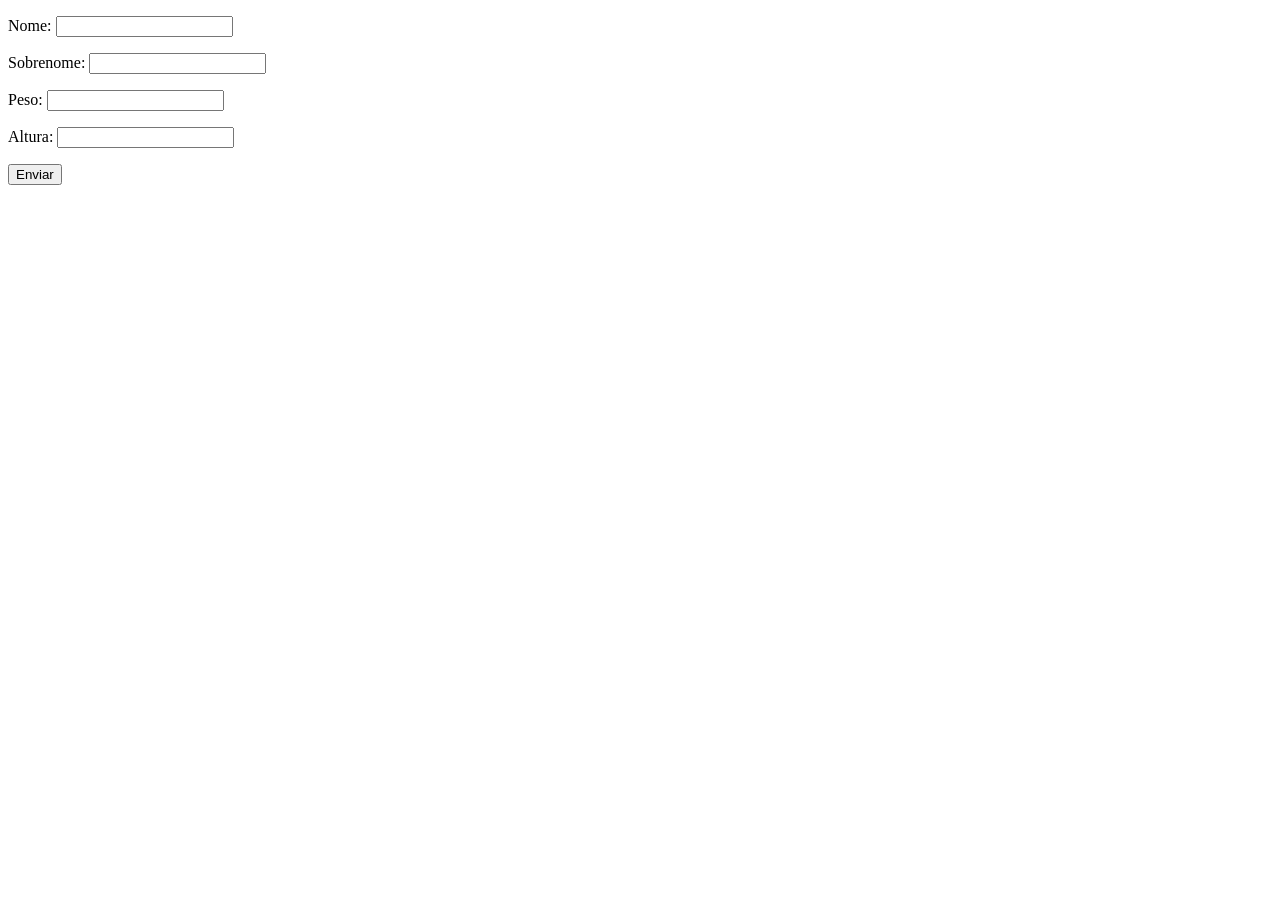
<file: aula20/index.html>
<!DOCTYPE html>
<html lang="pt-BR">

<head>
    <meta charset="UTF-8">
    <title>Exercícios</title>
</head>

<body>
    <form class="form" action="" method="get">
        <p>Nome: <input type="text" class="nome"></p>
        <p>Sobrenome: <input type="text" class="sobrenome"></p>
        <p>Peso: <input type="number" class="peso"></p>
        <p>Altura: <input type="number" class="altura"></p>
        <button>Enviar</button>
    </form>
    <div class="resultado"></div>
    <script src="js/script.js"></script>
</body>

</html>
</file>
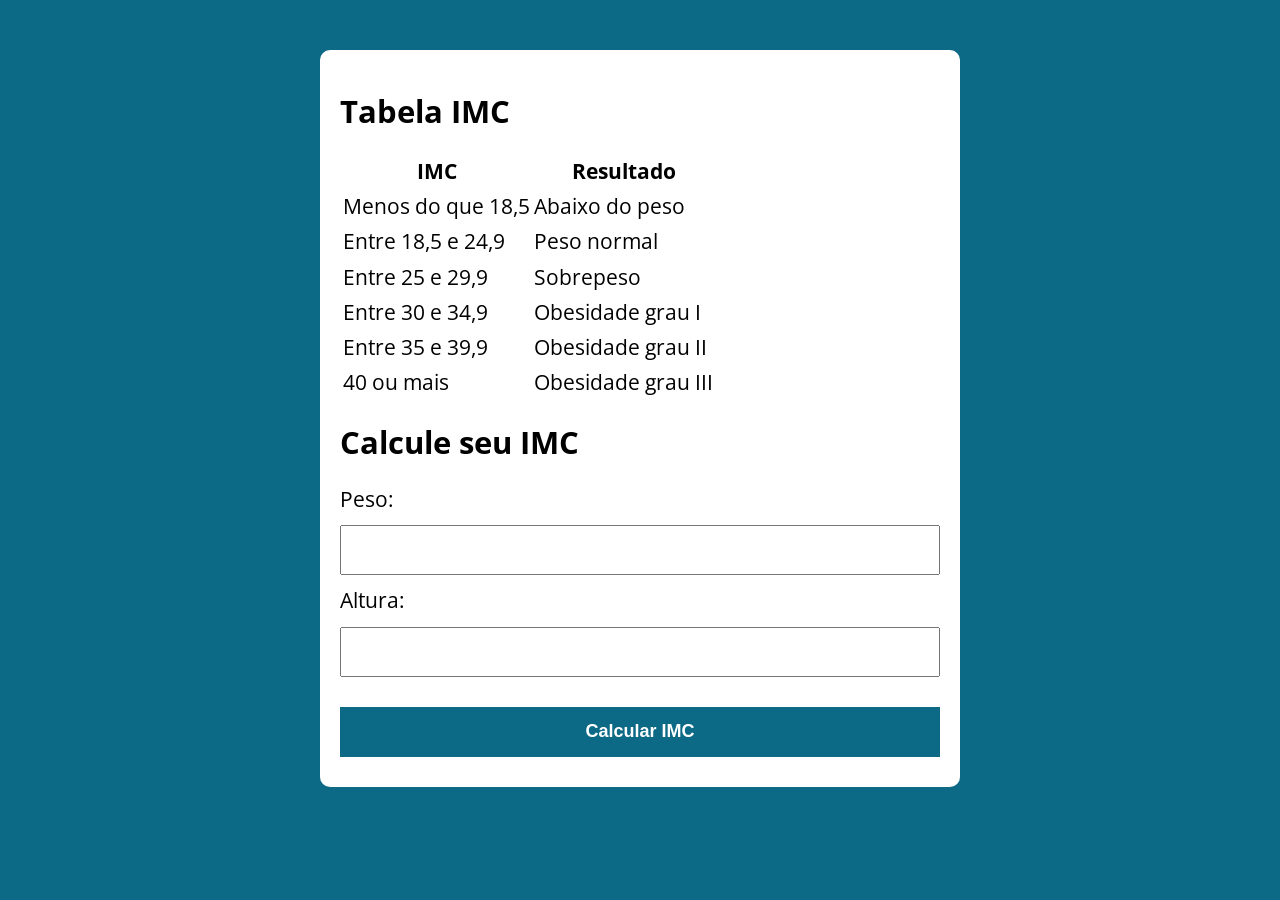
<file: aula26/index.html>
<!DOCTYPE html>
<html lang="pt-br">

<head>
    <meta charset="UTF-8">
    <meta name="viewport" content="width=device-width, initial-scale=1.0">
    <title>Document</title>
    <link rel="stylesheet" href="../modelo/assets/css/style.css">
</head>

<body>
    <section class="container">
        <h2>Tabela IMC</h2>
        <table>
            <tr>
                <th>IMC</th>
                <th>Resultado</th>
            </tr>
            <tr>
                <td>Menos do que 18,5</td>
                <td>Abaixo do peso</td>
            </tr>
            <tr>
                <td>Entre 18,5 e 24,9</td>
                <td>Peso normal</td>
            </tr>
            <tr>
                <td>Entre 25 e 29,9</td>
                <td>Sobrepeso</td>
            </tr>
            <tr>
                <td>Entre 30 e 34,9</td>
                <td>Obesidade grau I</td>
            </tr>
            <tr>
                <td>Entre 35 e 39,9</td>
                <td>Obesidade grau II</td>
            </tr>
            <tr>
                <td>40 ou mais</td>
                <td>Obesidade grau III</td>
            </tr>
        </table>
        <h2>Calcule seu IMC</h2>
        <form action="">
            <label for="peso">Peso:</label>
            <input type="number" id="peso" name="peso" step="0.01">
            <label for="altura">Altura:</label>
            <input type="number" id="altura" name="altura" step="0.01">
            <button type="submit">Calcular IMC</button>
        </form>
        <div id="resultado"></div>
    </section>
    <script src="script.js"></script>
</body>

</html>
</file>
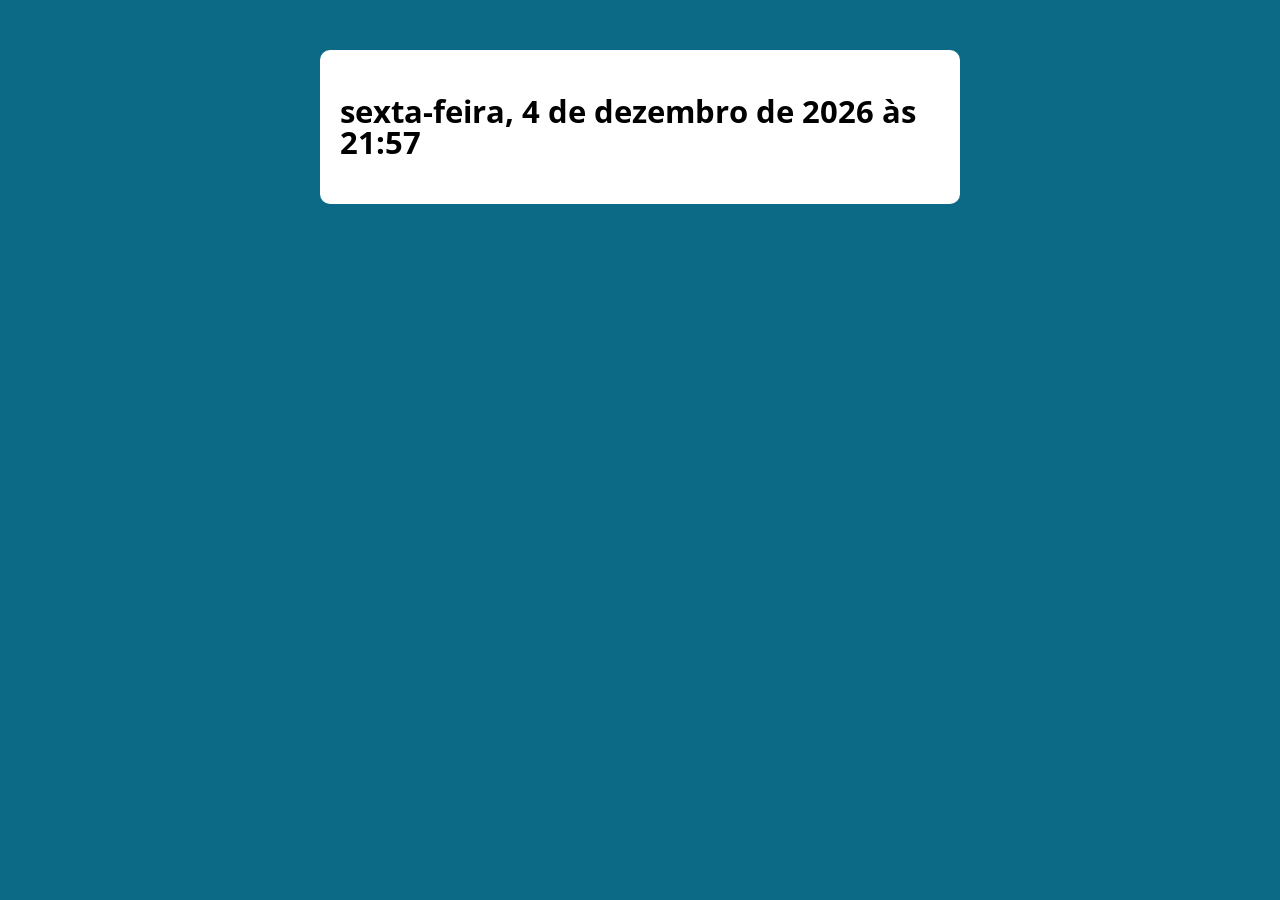
<file: aula30/index.html>
<!DOCTYPE html>
<html lang="pt-br">

<head>
    <meta charset="UTF-8">
    <meta name="viewport" content="width=device-width, initial-scale=1.0">
    <title>Document</title>
    <link rel="stylesheet" href="../modelo/assets/css/style.css">
</head>

<body>
    <section class="container">
        <h1>Lorem Ipsum is simply dummy text of the printing and typesetting industry. Lorem Ipsum has been the
            industry's standard dummy text ever since the 1500s, when an unknown printer took a galley of type and
            scrambled it to make a type specimen book. It has survived not only five centuries, but also the leap into
            electronic typesetting, remaining essentially unchanged. It was popularised in the 1960s with the release of
            Letraset sheets containing Lorem Ipsum passages, and more recently with desktop publishing software like
            Aldus PageMaker including versions of Lorem Ipsum.</h1>
    </section>
    <script src="script.js"></script>
</body>

</html>
</file>
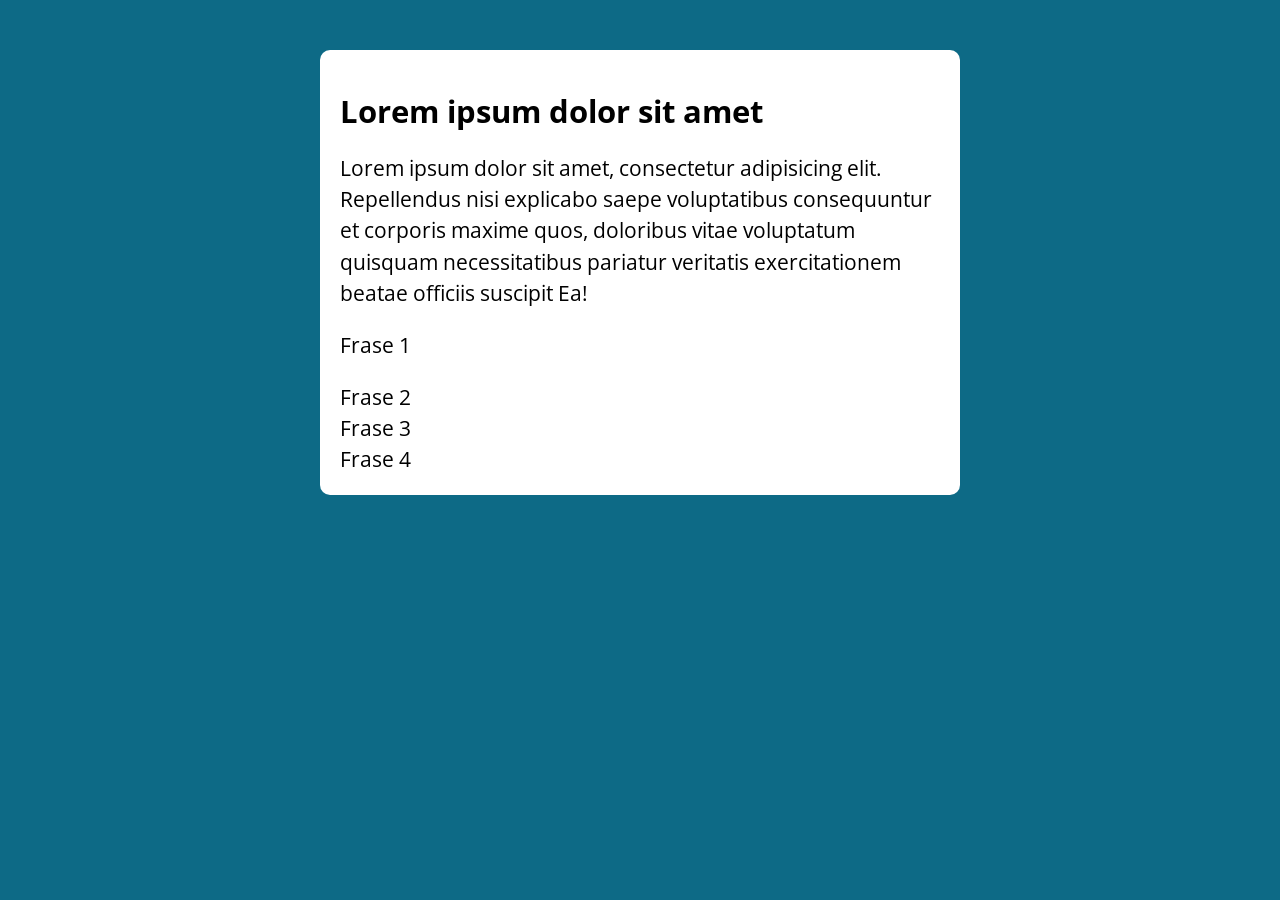
<file: aula35/index.html>
<!DOCTYPE html>
<html lang="pt-br">

<head>
    <meta charset="UTF-8">
    <meta name="viewport" content="width=device-width, initial-scale=1.0">
    <meta http-equiv="X-UA-Compatible" content="ie=edge">
    <title>Modelo</title>
    <link rel="stylesheet" href="./assets/css/style.css">

</head>

<body>
    <section class="container">
        <h1>Lorem ipsum dolor sit amet</h1>
        <p>
            Lorem ipsum dolor sit amet, consectetur adipisicing elit.
            Repellendus nisi explicabo saepe voluptatibus consequuntur et corporis
            maxime quos, doloribus vitae voluptatum quisquam necessitatibus
            pariatur veritatis exercitationem beatae officiis suscipit Ea!
        </p>
    </section>
    <script src="./assets/js/main.js"></script>
</body>

</html>
</file>
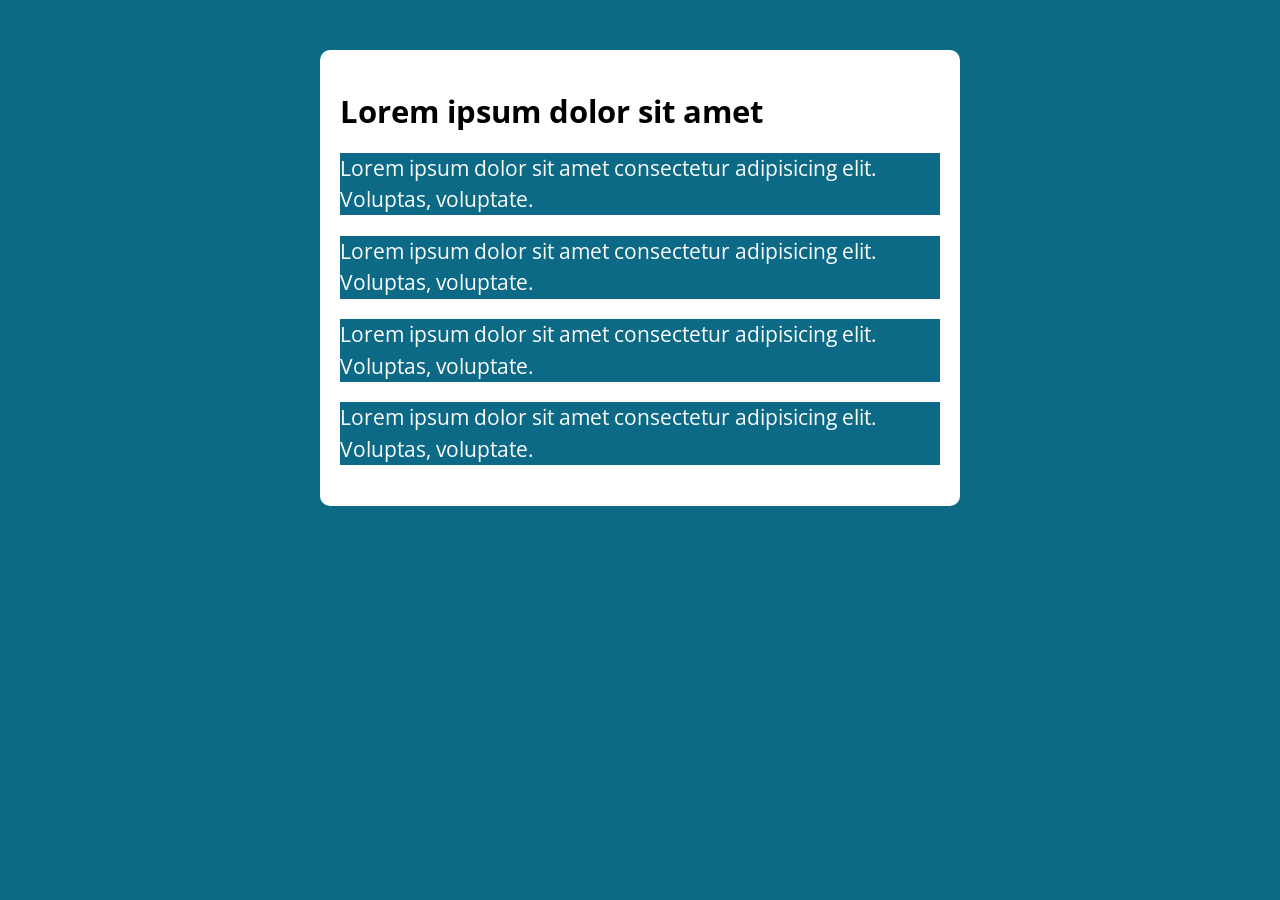
<file: aula38/index.html>
<!DOCTYPE html>
<html lang="pt-br">

<head>
    <meta charset="UTF-8">
    <meta name="viewport" content="width=device-width, initial-scale=1.0">
    <meta http-equiv="X-UA-Compatible" content="ie=edge">
    <title>Modelo</title>
    <link rel="stylesheet" href="./assets/css/style.css">

</head>

<body>
    <section class="container">
        <h1>Lorem ipsum dolor sit amet</h1>
        <div class="paragrafos">
            <p>Lorem ipsum dolor sit amet consectetur adipisicing elit. Voluptas, voluptate.</p>
            <p>Lorem ipsum dolor sit amet consectetur adipisicing elit. Voluptas, voluptate.</p>
            <p>Lorem ipsum dolor sit amet consectetur adipisicing elit. Voluptas, voluptate.</p>
            <p>Lorem ipsum dolor sit amet consectetur adipisicing elit. Voluptas, voluptate.</p>
        </div>

    </section>
    <script src="./assets/js/main.js"></script>
</body>

</html>
</file>
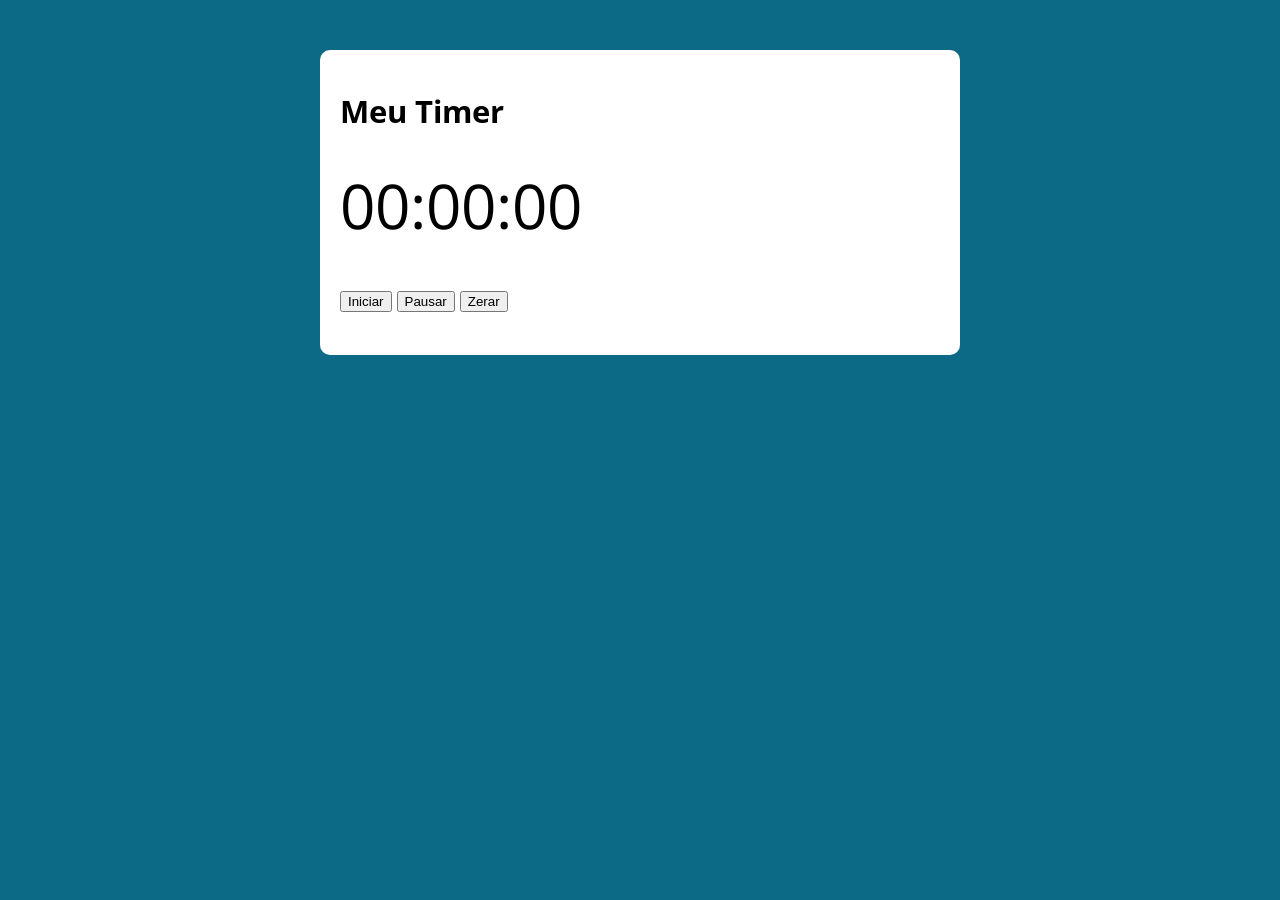
<file: aula47/index.html>
<!DOCTYPE html>
<html lang="pt-br">

<head>
    <meta charset="UTF-8">
    <meta name="viewport" content="width=device-width, initial-scale=1.0">
    <meta http-equiv="X-UA-Compatible" content="ie=edge">
    <title>Modelo</title>
    <link rel="stylesheet" href="./assets/css/style.css">

</head>

<body>
    <section class="container">
        <h1>Meu Timer</h1>
        <p class="relogio">00:00:00</p>
        <p>
            <button class="iniciar">Iniciar</button>
            <button class="pausar">Pausar</button>
            <button class="zerar">Zerar</button>
        </p>
    </section>
    <script src="./assets/js/main.js"></script>
</body>

</html>
</file>
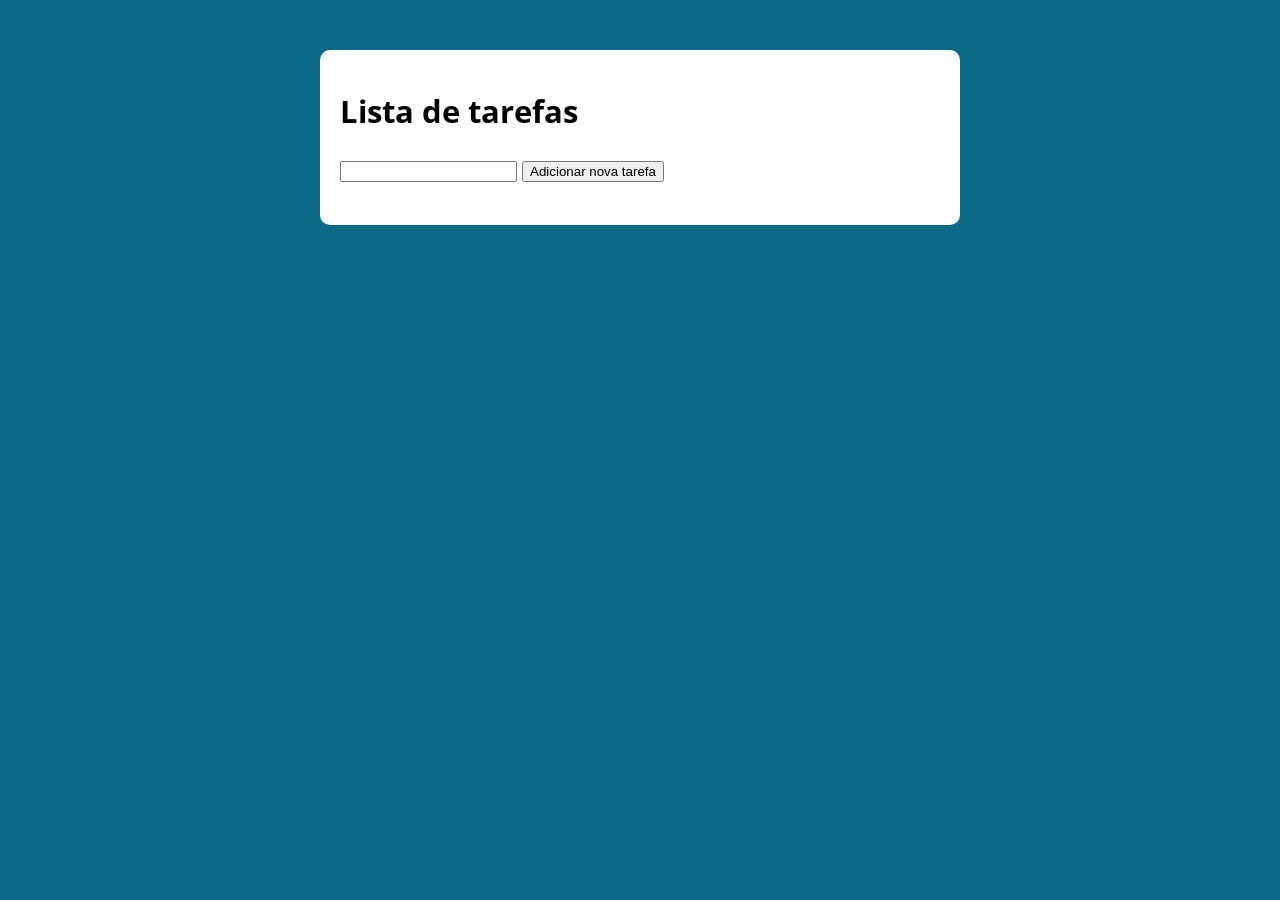
<file: aula48/index.html>
<!DOCTYPE html>
<html lang="pt-br">

<head>
    <meta charset="UTF-8">
    <meta name="viewport" content="width=device-width, initial-scale=1.0">
    <meta http-equiv="X-UA-Compatible" content="ie=edge">
    <title>Modelo</title>
    <link rel="stylesheet" href="./assets/css/style.css">

</head>

<body>
    <section class="container">
        <h1>Lista de tarefas</h1>
        <p>
            <input type="text" class="input-tarefa">
            <button class="btn-tarefa">Adicionar nova tarefa</button>
        </p>
        <ul class="tarefas">

        </ul>
    </section>
    <script src="./assets/js/main.js"></script>
</body>

</html>
</file>
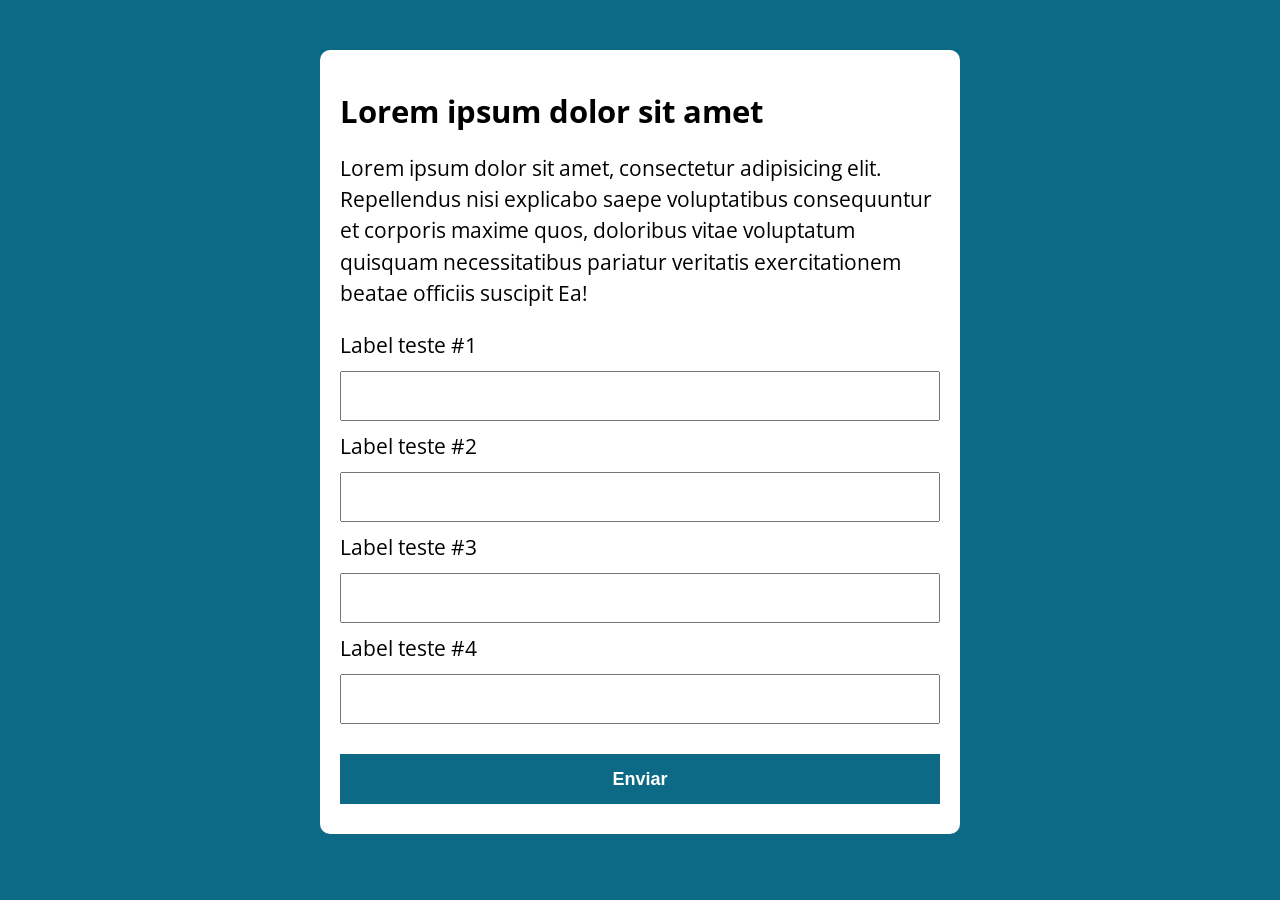
<file: modelo/index.html>
<!DOCTYPE html>
<html lang="pt-br">

<head>
    <meta charset="UTF-8">
    <meta name="viewport" content="width=device-width, initial-scale=1.0">
    <meta http-equiv="X-UA-Compatible" content="ie=edge">
    <title>Modelo</title>
    <link rel="stylesheet" href="./assets/css/style.css">

</head>

<body>
    <section class="container">
        <h1>Lorem ipsum dolor sit amet</h1>
        <p>
            Lorem ipsum dolor sit amet, consectetur adipisicing elit.
            Repellendus nisi explicabo saepe voluptatibus consequuntur et corporis
            maxime quos, doloribus vitae voluptatum quisquam necessitatibus
            pariatur veritatis exercitationem beatae officiis suscipit Ea!
        </p>
        <form action="">
            <label for="input-teste-1">Label teste #1</label>
            <input type="text" id="input-teste-1">
            <label for="input-teste-2">Label teste #2</label>
            <input type="password" id="input-teste-2">
            <label for="input-teste-3">Label teste #3</label>
            <input type="email" id="input-teste-3">
            <label for="input-teste-4">Label teste #4</label>
            <input type="number" id="input-teste-4">
            <button>Enviar</button>
        </form>
    </section>
    <script src="./assets/js/main.js"></script>
</body>

</html>
</file>
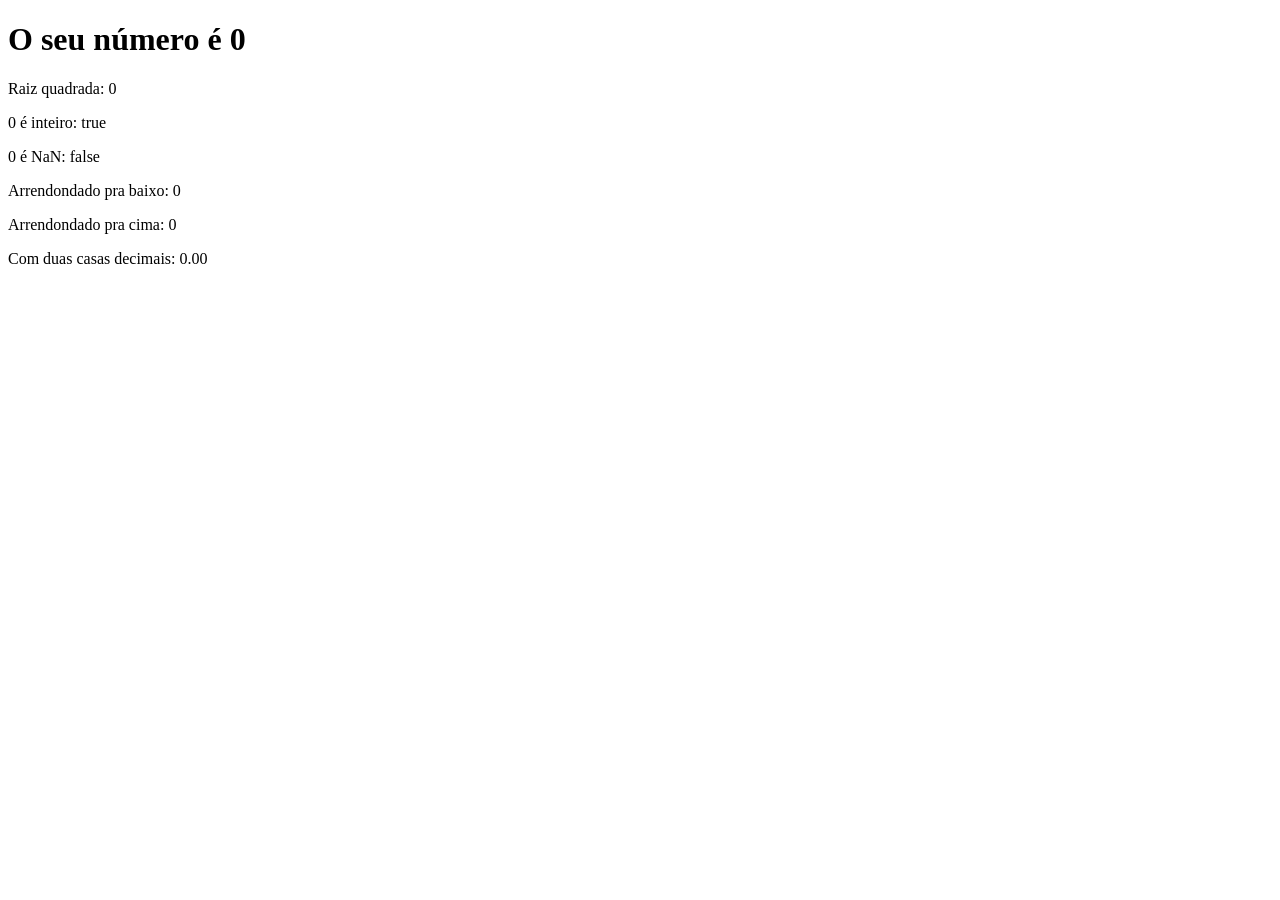
<file: aula15/ex/index.html>
<!DOCTYPE html>
<html lang="pt-BR">
<head>
    <meta charset="UTF-8">
    <meta name="viewport" content="width=device-width, initial-scale=1.0">
    <title>Exercícios</title>
</head>
<body>
    <h1>O seu número é <span id="numero-titulo">0</span></h1>
    <div id="texto"></div>
    <script src="index.js"></script>
</body>
</html>
</file>
<file: modelo/assets/css/style.css>
@import url('https://fonts.googleapis.com/css2?family=Open+Sans:ital,wght@0,300..800;1,300..800&display=swap');

:root {
    --primary-color: rgb(13, 106, 134);
    --primary-color-darker: rgb(8, 52, 66);
}

* {
    box-sizing: border-box;
    outline: none;
}

body {
    background: var(--primary-color);
    margin: 0;
    padding: 0;
    font-family: 'Open Sans', sans-serif;
    font-size: 1.3em;
    line-height: 1.5em;
}

.container {
    max-width: 640px;
    margin: 50px auto;
    background: #fff;
    padding: 20px;
    border-radius: 10px;
}

form input,
form label,
form button {
    display: block;
    width: 100%;
    margin-bottom: 10px;
}

form input {
    padding: 0 20px;
    font-size: 24px;
    height: 50px;
}

form input:focus {
    outline: 1px solid var(--primary-color);
}

form button {
    border: none;
    background: var(--primary-color);
    color: #fff;
    font-size: 18px;
    font-weight: 700;
    height: 50px;
    cursor: pointer;
    margin-top: 30px;
}

form button:hover {
    background: var(--primary-color-darker);
}
</file>
<file: aula35/assets/css/style.css>
@import url('https://fonts.googleapis.com/css2?family=Open+Sans:ital,wght@0,300..800;1,300..800&display=swap');

:root {
    --primary-color: rgb(13, 106, 134);
    --primary-color-darker: rgb(8, 52, 66);
}

* {
    box-sizing: border-box;
    outline: none;
}

body {
    background: var(--primary-color);
    margin: 0;
    padding: 0;
    font-family: 'Open Sans', sans-serif;
    font-size: 1.3em;
    line-height: 1.5em;
}

.container {
    max-width: 640px;
    margin: 50px auto;
    background: #fff;
    padding: 20px;
    border-radius: 10px;
}

form input,
form label,
form button {
    display: block;
    width: 100%;
    margin-bottom: 10px;
}

form input {
    padding: 0 20px;
    font-size: 24px;
    height: 50px;
}

form input:focus {
    outline: 1px solid var(--primary-color);
}

form button {
    border: none;
    background: var(--primary-color);
    color: #fff;
    font-size: 18px;
    font-weight: 700;
    height: 50px;
    cursor: pointer;
    margin-top: 30px;
}

form button:hover {
    background: var(--primary-color-darker);
}
</file>
<file: aula38/assets/css/style.css>
@import url('https://fonts.googleapis.com/css2?family=Open+Sans:ital,wght@0,300..800;1,300..800&display=swap');

:root {
    --primary-color: rgb(13, 106, 134);
    --primary-color-darker: rgb(8, 52, 66);
}

* {
    box-sizing: border-box;
    outline: none;
}

body {
    background: var(--primary-color);
    margin: 0;
    padding: 0;
    font-family: 'Open Sans', sans-serif;
    font-size: 1.3em;
    line-height: 1.5em;
}

.container {
    max-width: 640px;
    margin: 50px auto;
    background: #fff;
    padding: 20px;
    border-radius: 10px;
}

form input,
form label,
form button {
    display: block;
    width: 100%;
    margin-bottom: 10px;
}

form input {
    padding: 0 20px;
    font-size: 24px;
    height: 50px;
}

form input:focus {
    outline: 1px solid var(--primary-color);
}

form button {
    border: none;
    background: var(--primary-color);
    color: #fff;
    font-size: 18px;
    font-weight: 700;
    height: 50px;
    cursor: pointer;
    margin-top: 30px;
}

form button:hover {
    background: var(--primary-color-darker);
}
</file>
<file: aula47/assets/css/style.css>
@import url('https://fonts.googleapis.com/css2?family=Open+Sans:ital,wght@0,300..800;1,300..800&display=swap');

:root {
    --primary-color: rgb(13, 106, 134);
    --primary-color-darker: rgb(8, 52, 66);
}

* {
    box-sizing: border-box;
    outline: none;
}

body {
    background: var(--primary-color);
    margin: 0;
    padding: 0;
    font-family: 'Open Sans', sans-serif;
    font-size: 1.3em;
    line-height: 1.5em;
}

.container {
    max-width: 640px;
    margin: 50px auto;
    background: #fff;
    padding: 20px;
    border-radius: 10px;
}

form input,
form label,
form button {
    display: block;
    width: 100%;
    margin-bottom: 10px;
}

form input {
    padding: 0 20px;
    font-size: 24px;
    height: 50px;
}

form input:focus {
    outline: 1px solid var(--primary-color);
}

form button {
    border: none;
    background: var(--primary-color);
    color: #fff;
    font-size: 18px;
    font-weight: 700;
    height: 50px;
    cursor: pointer;
    margin-top: 30px;
}

form button:hover {
    background: var(--primary-color-darker);
}

.relogio {
    font-size: 3em;
}
</file>
<file: aula48/assets/css/style.css>
@import url('https://fonts.googleapis.com/css2?family=Open+Sans:ital,wght@0,300..800;1,300..800&display=swap');

:root {
    --primary-color: rgb(13, 106, 134);
    --primary-color-darker: rgb(8, 52, 66);
}

* {
    box-sizing: border-box;
    outline: none;
}

body {
    background: var(--primary-color);
    margin: 0;
    padding: 0;
    font-family: 'Open Sans', sans-serif;
    font-size: 1.3em;
    line-height: 1.5em;
}

.container {
    max-width: 640px;
    margin: 50px auto;
    background: #fff;
    padding: 20px;
    border-radius: 10px;
}

form input,
form label,
form button {
    display: block;
    width: 100%;
    margin-bottom: 10px;
}

form input {
    padding: 0 20px;
    font-size: 24px;
    height: 50px;
}

form input:focus {
    outline: 1px solid var(--primary-color);
}

form button {
    border: none;
    background: var(--primary-color);
    color: #fff;
    font-size: 18px;
    font-weight: 700;
    height: 50px;
    cursor: pointer;
    margin-top: 30px;
}

form button:hover {
    background: var(--primary-color-darker);
}
</file>
